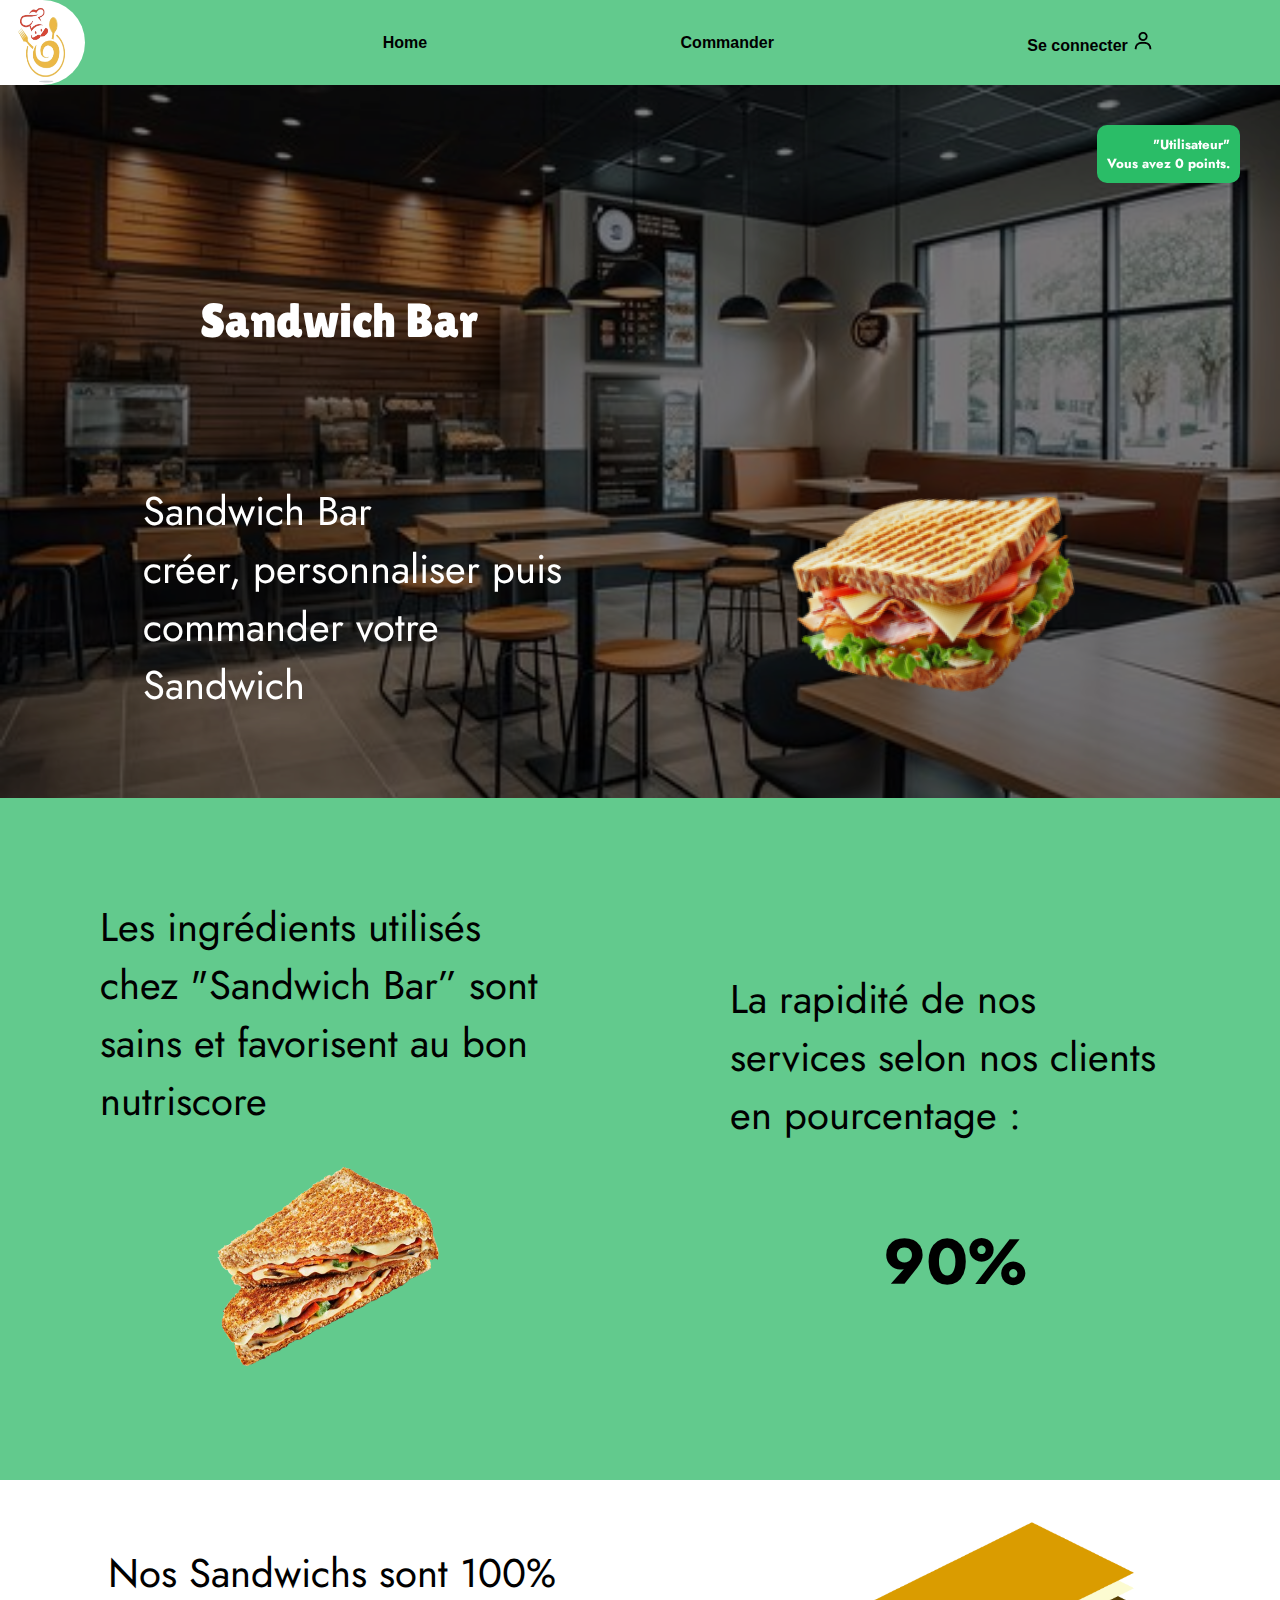
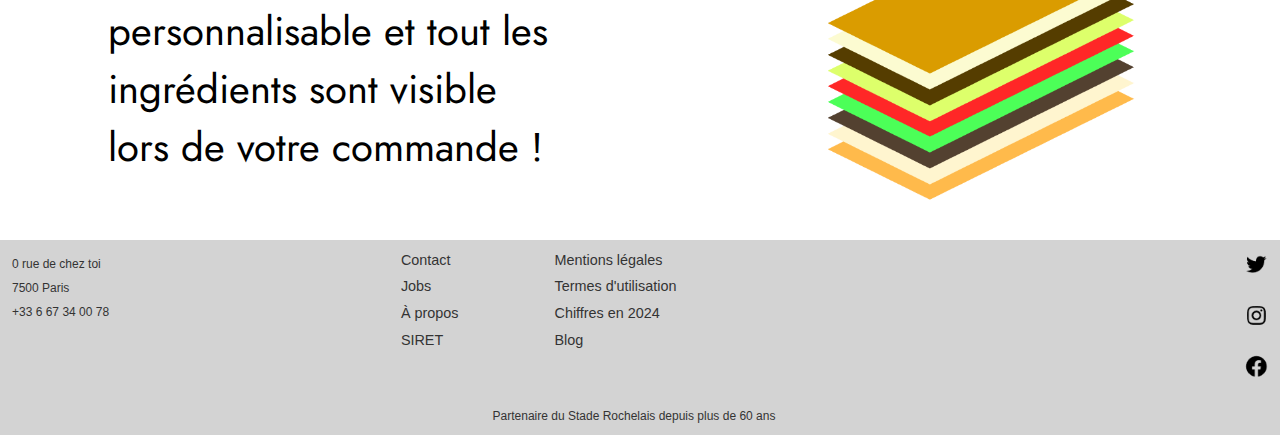
<file: Projet Web/html/index.html>
<!DOCTYPE html>
<html lang="fr">
<head>
    <meta charset="UTF-8">
    <meta name="viewport" content="width=device-width, initial-scale=1.0">
    <link rel="stylesheet" href="../css/home.css">
    <link rel="stylesheet" href="../css/homemedia.css">
    <link rel="stylesheet" href="../css/nav.css">
    <script src="../js/script.js"></script>
    <link rel="preconnect" href="https://fonts.googleapis.com">
    <link rel="preconnect" href="https://fonts.gstatic.com" crossorigin>
    <link href="https://fonts.googleapis.com/css2?family=Jost:ital,wght@0,100..900;1,100..900&family=Lilita+One&family=Satisfy&display=swap" rel="stylesheet">
    <link href="https://fonts.googleapis.com/css2?family=Lilita+One&family=Satisfy&display=swap" rel="stylesheet">
    <title> Compose ton Sandwich</title>
</head>
<body>
    <header>
        <div class="blanc"></div>
        <nav class="navbar">
          <img src="../images/logo.png" class="logo" alt="logo"/>
          <ul>
            <li><a href="#Home">Home</a></li>
            <li><a href="assembler.html">Commander</a></li>
            <li>
              <a href="login.html">Se connecter</a>
              <img src="../images/user.png" alt="users"/>
            </li>
          </ul>
        </nav>
      </header>
    <main>
        <section class="background">
            <div class="utilisateur-parent">
                <div class="utilisateur">
                    <h5>"Utilisateur"</h5>
                    <h5>Vous avez 0 points.</h5>
                </div>
            </div>
            <h1>Sandwich Bar</h1>
            <section class="presentation">
                <p>Sandwich Bar 
                    <br>créer, personnaliser puis commander votre Sandwich</p>
                <img src="../images/sdwch1.png" alt="sdwch 1" class="sdwch1">
            </section>
        </section>
        <section class="caracteristique">
            <div class="nutriscore"> 
                <p>Les ingrédients utilisés chez "Sandwich Bar” sont sains et favorisent au bon nutriscore</p>
                <img src="../images/sdwch2.png" alt="sdwch 2" class="sdwch2">
            </div>
            <div class="services">
                <p>La rapidité de nos services selon nos clients en pourcentage :</p>
                <h3>90%</h3>
            </div>
        </section>
        <section class="personnalisable">
            <p>Nos Sandwichs sont 100% personnalisable et tout les ingrédients sont visible lors de votre commande !</p>
            <img src="../images/Capture_decran_2024-10-29_114622.png" alt="sdwchpreview" class="sdwchpreview">
        </section>
    </main>
    <footer class="footer">
        <div class="footer-section address">
            <p>0 rue de chez toi<br>7500 Paris<br>+33 6 67 34 00 78</p>
        </div>
        
        <div class="footer-section links">
            <ul>
                <li><a href="#">Contact</a></li>
                <li><a href="#">Jobs</a></li>
                <li><a href="#">À propos</a></li>
                <li><a href="#">SIRET</a></li>
            </ul>
            <ul>
                <li><a href="#">Mentions légales</a></li>
                <li><a href="#">Termes d'utilisation</a></li>
                <li><a href="#">Chiffres en 2024</a></li>
                <li><a href="#">Blog</a></li>
            </ul>
        </div>
        
        <div class="footer-section social-media">
            <a href="#"><img src="../images/twitter-logo-24.png" alt="Twitter"></a>
            <a href="#"><img src="../images/instagram-logo-24.png" alt="Instagram"></a>
            <a href="#"><img src="../images/facebook-circle-logo-24.png" alt="Facebook"></a>
        </div>
        <div class="footer-bottom">
            <p>Partenaire du Stade Rochelais depuis plus de 60 ans</p>
        </div>
    </footer>
</body>
</html>
</file>
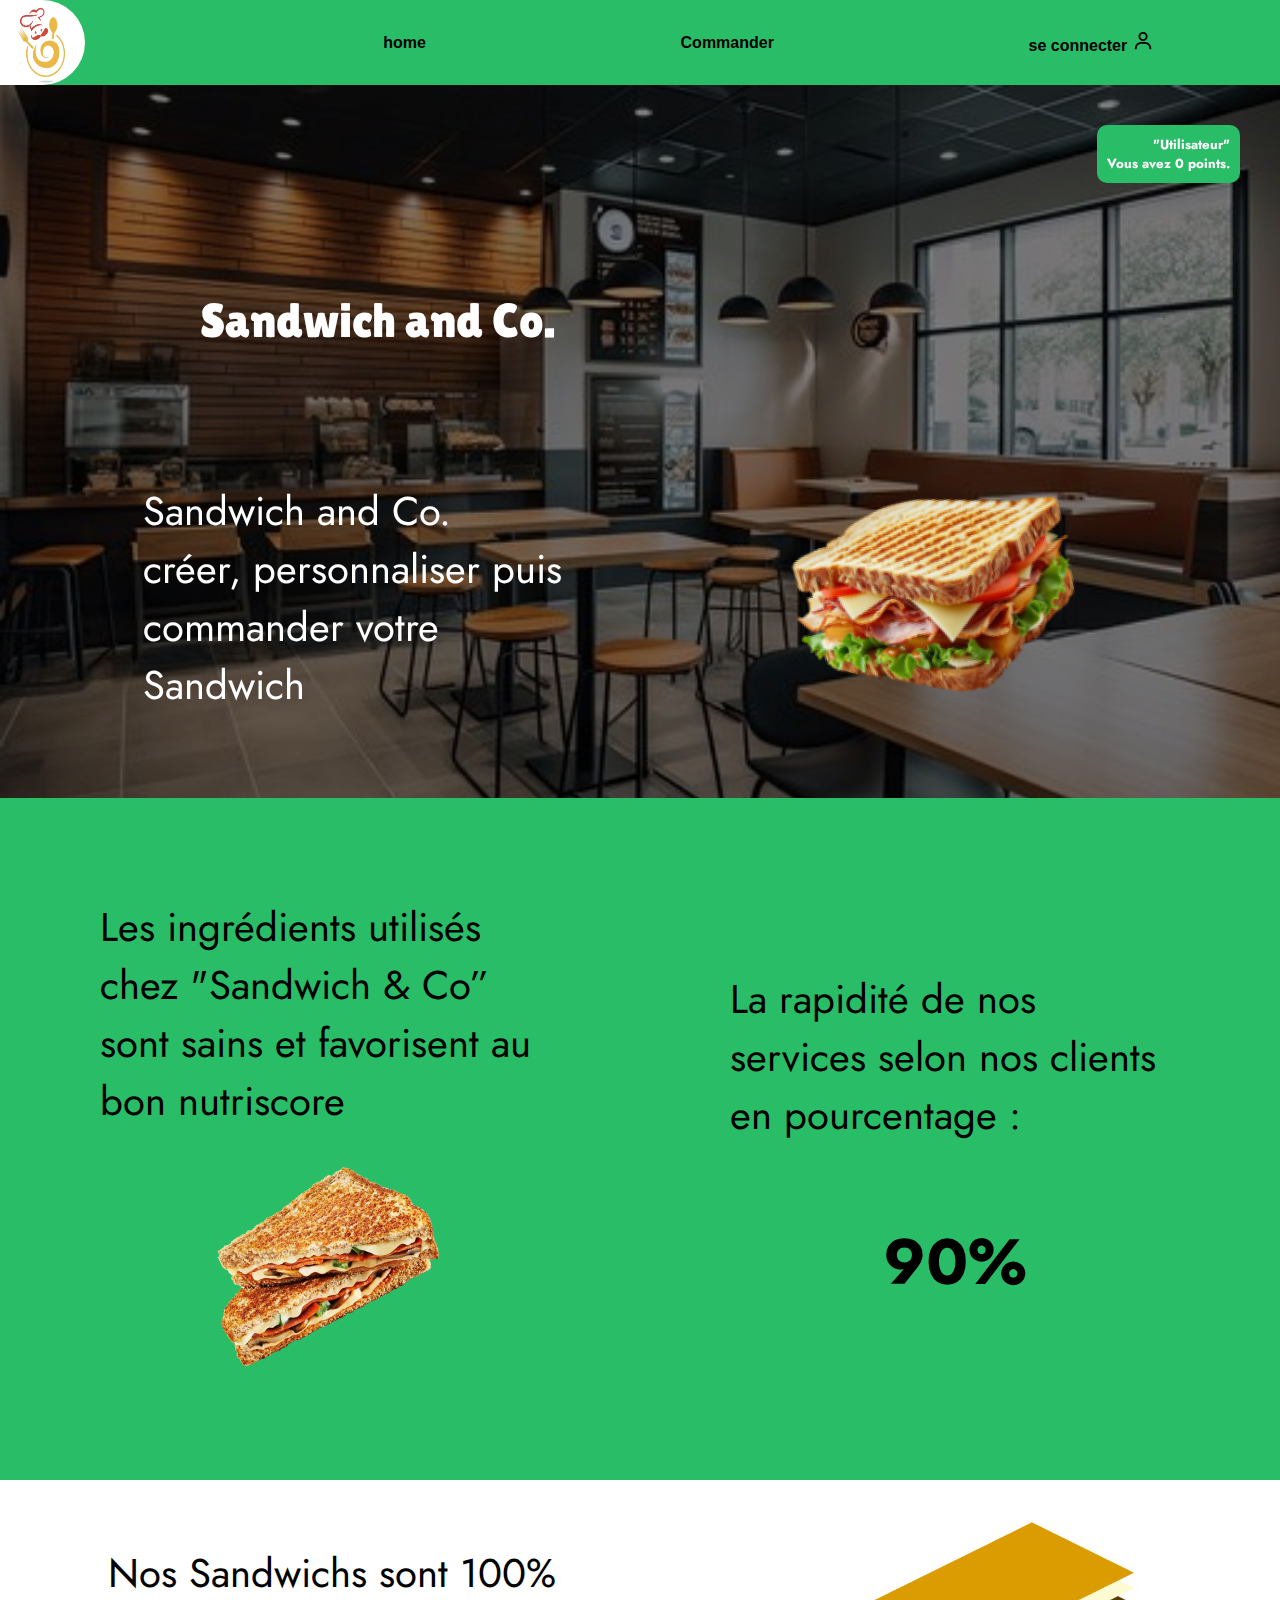
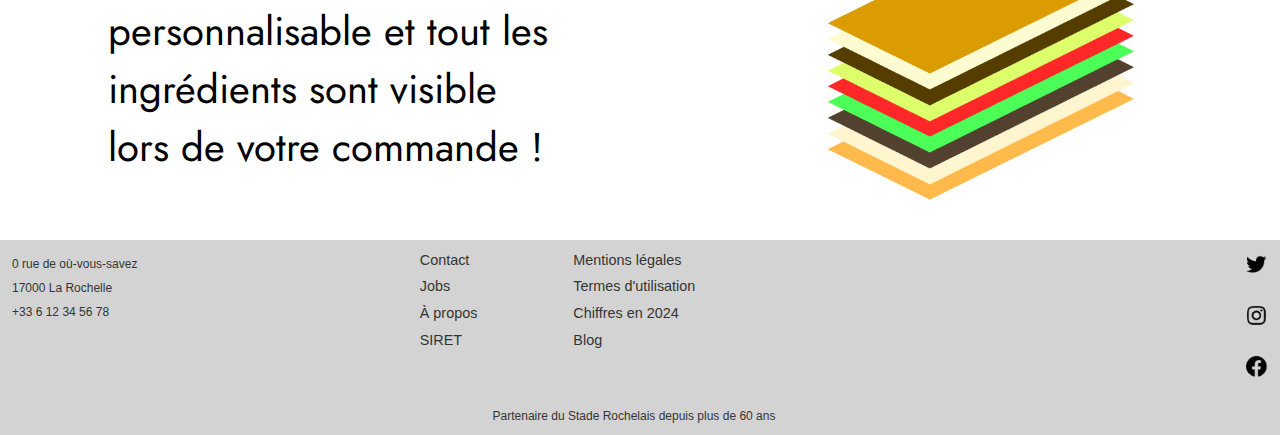
<file: sandwichhh-main/html/index.html>
<!DOCTYPE html>
<html lang="fr">
<head>
    <meta charset="UTF-8">
    <meta name="viewport" content="width=device-width, initial-scale=1.0">
    <link rel="stylesheet" href="../css/home.css">
    <link rel="stylesheet" href="../css/homemedia.css">
    <link rel="stylesheet" href="../css/nav.css">
    <link rel="preconnect" href="https://fonts.googleapis.com">
    <link rel="preconnect" href="https://fonts.gstatic.com" crossorigin>
    <link href="https://fonts.googleapis.com/css2?family=Jost:ital,wght@0,100..900;1,100..900&family=Lilita+One&family=Satisfy&display=swap" rel="stylesheet">
    <link href="https://fonts.googleapis.com/css2?family=Lilita+One&family=Satisfy&display=swap" rel="stylesheet">
    <title>Sandwich and Co.</title>
</head>
<body>
    <header>
        <div class="blanc"></div>
        <nav class="navbar">
          <img src="../images/logo.png" class="logo" alt="logo"/>
          <ul>
            <li><a href="#home">home</a></li>
            <li><a href="assembler.html">Commander</a></li>
            <li>
              <a href="login.html">se connecter</a>
              <img src="../images/user.png" alt="users"/>
            </li>
          </ul>
        </nav>
      </header>
    <main>
        <section class="background">
            <div class="utilisateur-parent">
                <div class="utilisateur">
                    <h5>"Utilisateur"</h5>
                    <h5>Vous avez 0 points.</h5>
                </div>
            </div>
            <h1>Sandwich and Co.</h1>
            <section class="presentation">
                <p>Sandwich and Co. 
                    <br>créer, personnaliser puis commander votre Sandwich</p>
                <img src="../images/sdwch1.png" alt="sdwch 1" class="sdwch1">
            </section>
        </section>
        <section class="caracteristique">
            <div class="nutriscore"> 
                <p>Les ingrédients utilisés chez "Sandwich & Co” sont sains et favorisent au bon nutriscore</p>
                <img src="../images/sdwch2.png" alt="sdwch 2" class="sdwch2">
            </div>
            <div class="services">
                <p>La rapidité de nos services selon nos clients en pourcentage :</p>
                <h3>90%</h3>
            </div>
        </section>
        <section class="personnalisable">
            <p>Nos Sandwichs sont 100% personnalisable et tout les ingrédients sont visible lors de votre commande !</p>
            <img src="../images/Capture_decran_2024-10-29_114622.png" alt="sdwchpreview" class="sdwchpreview">
        </section>
    </main>
    <footer class="footer">
        <div class="footer-section address">
            <p>0 rue de où-vous-savez<br>17000 La Rochelle<br>+33 6 12 34 56 78</p>
        </div>
        
        <div class="footer-section links">
            <ul>
                <li><a href="#">Contact</a></li>
                <li><a href="#">Jobs</a></li>
                <li><a href="#">À propos</a></li>
                <li><a href="#">SIRET</a></li>
            </ul>
            <ul>
                <li><a href="#">Mentions légales</a></li>
                <li><a href="#">Termes d'utilisation</a></li>
                <li><a href="#">Chiffres en 2024</a></li>
                <li><a href="#">Blog</a></li>
            </ul>
        </div>
        
        <div class="footer-section social-media">
            <a href="#"><img src="../images/twitter-logo-24.png" alt="Twitter"></a>
            <a href="#"><img src="../images/instagram-logo-24.png" alt="Instagram"></a>
            <a href="#"><img src="../images/facebook-circle-logo-24.png" alt="Facebook"></a>
        </div>
    
        <div class="footer-bottom">
            <p>Partenaire du Stade Rochelais depuis plus de 60 ans</p>
        </div>
    
</body>
</html>
</file>
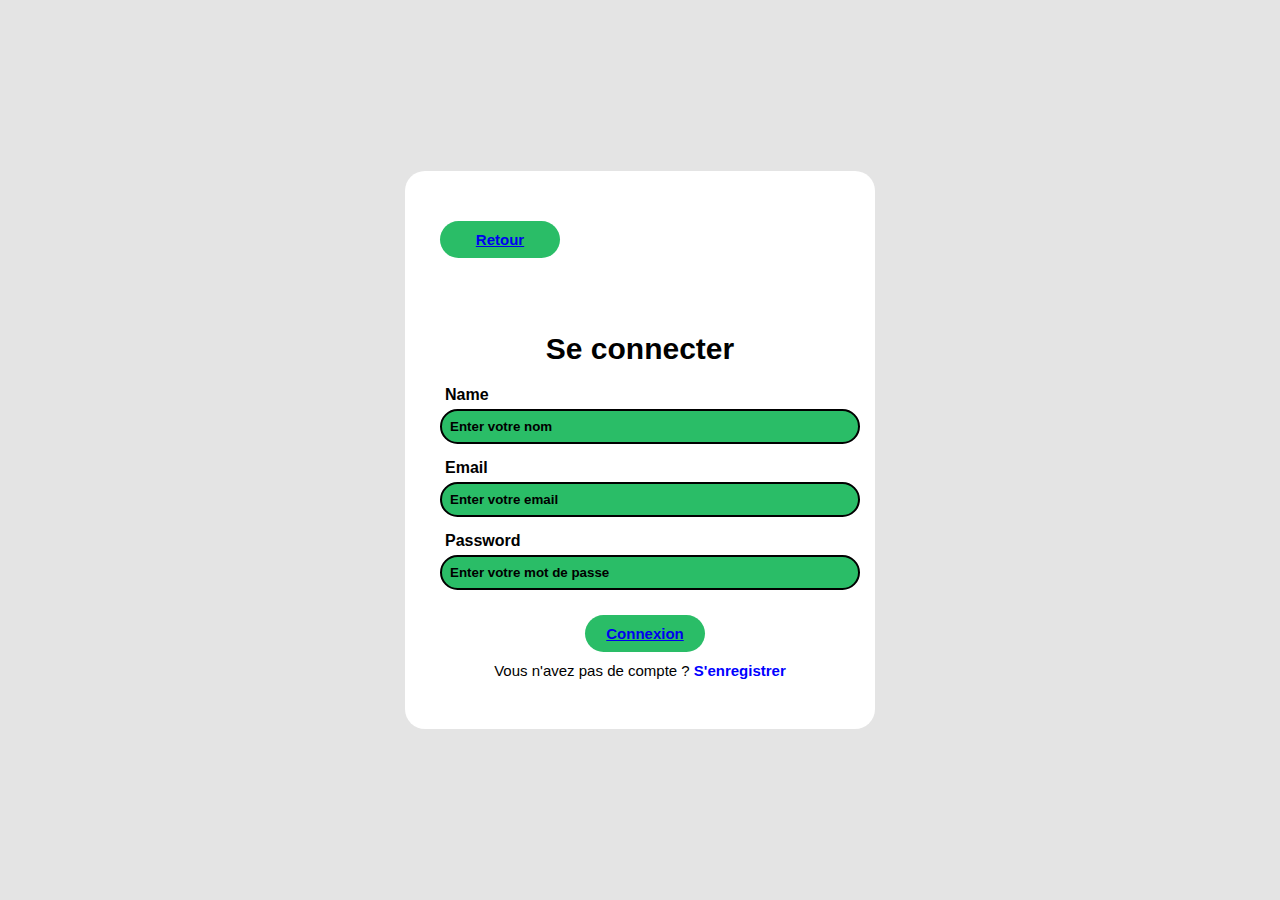
<file: Projet Web/html/login.html>
<!DOCTYPE html>
<html lang="fr">
  <head>
    <meta charset="UTF-8" />
    <meta name="viewport" content="width=device-width, initial-scale=1.0" />
    <title>Page de connexion</title>
    <link rel="stylesheet" href="../css/style21.css" />
  </head>
  <body>
    <div id="login-popup" class="popup">
      <div class="popup-content">
        <button class="but-retour"><a href="index.html">Retour</a></button>

        <h2>Se connecter</h2>
        <label for="username">Name</label>
        <input type="text" id="username" placeholder="Enter votre nom" />

        <label for="email">Email</label>
        <input type="text" id="email" placeholder="Enter votre email" />

        <label for="password">Password</label>
        <input
          type="password"
          id="password"
          placeholder="Enter votre mot de passe"
        />

        <button id="login-button"><a href="index.html">Connexion</a></button>

        <p>
          Vous n'avez pas de compte ? <a href="register.html">S'enregistrer</a>
        </p>
        <p id="error-message" class="error-message"></p>
      </div>
    </div>
  </body>
</html>
</file>
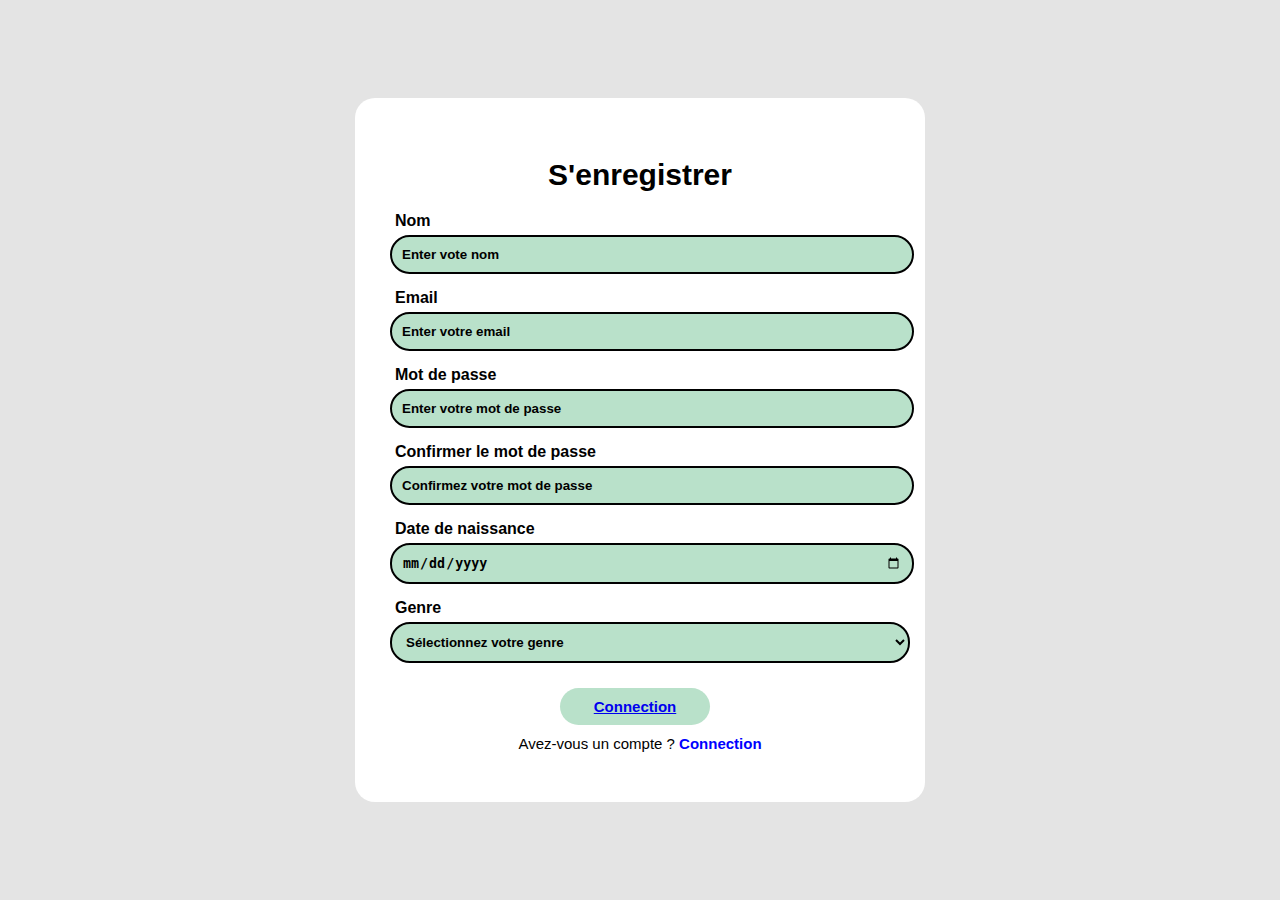
<file: Projet Web/html/register.html>
<!DOCTYPE html>
<html lang="fr">
  <head>
    <meta charset="UTF-8" />
    <meta name="viewport" content="width=device-width, initial-scale=1.0" />
    <title>Page de connexion</title>
    <link rel="stylesheet" href="../css/style22.css" />
  </head>
  <body>
    <div id="login-popup" class="popup">
      <div class="popup-content">
        <h2>S'enregistrer</h2>
        <label for="username">Nom</label>
        <input
          type="text"
          id="username"
          placeholder="Enter vote nom"
          required
        />

        <label for="email">Email</label>
        <input
          type="text"
          id="email"
          placeholder="Enter votre email"
          required
        />

        <label for="password">Mot de passe</label>
        <input
          type="password"
          id="password"
          placeholder="Enter votre mot de passe"
          required
        />

        <label for="confirm-password">Confirmer le mot de passe</label>
        <input
          type="password"
          id="confirm-password"
          placeholder="Confirmez votre mot de passe"
          required
        />

        <label for="dob">Date de naissance</label>
        <input id="date" type="date" required />

        <label for="gender">Genre</label>
        <select id="gender">
          <option value="">Sélectionnez votre genre</option>
          <option value="male">Homme</option>
          <option value="female">Femme</option>
          <option value="other">Autre</option>
        </select>
        <button id="login-button"><a href="login.html">Connection</a></button>
        <p>Avez-vous un compte ? <a href="login.html">Connection</a></p>
        <p id="error-message" class="error-message"></p>
      </div>
    </div>
  </body>
</html>
</file>
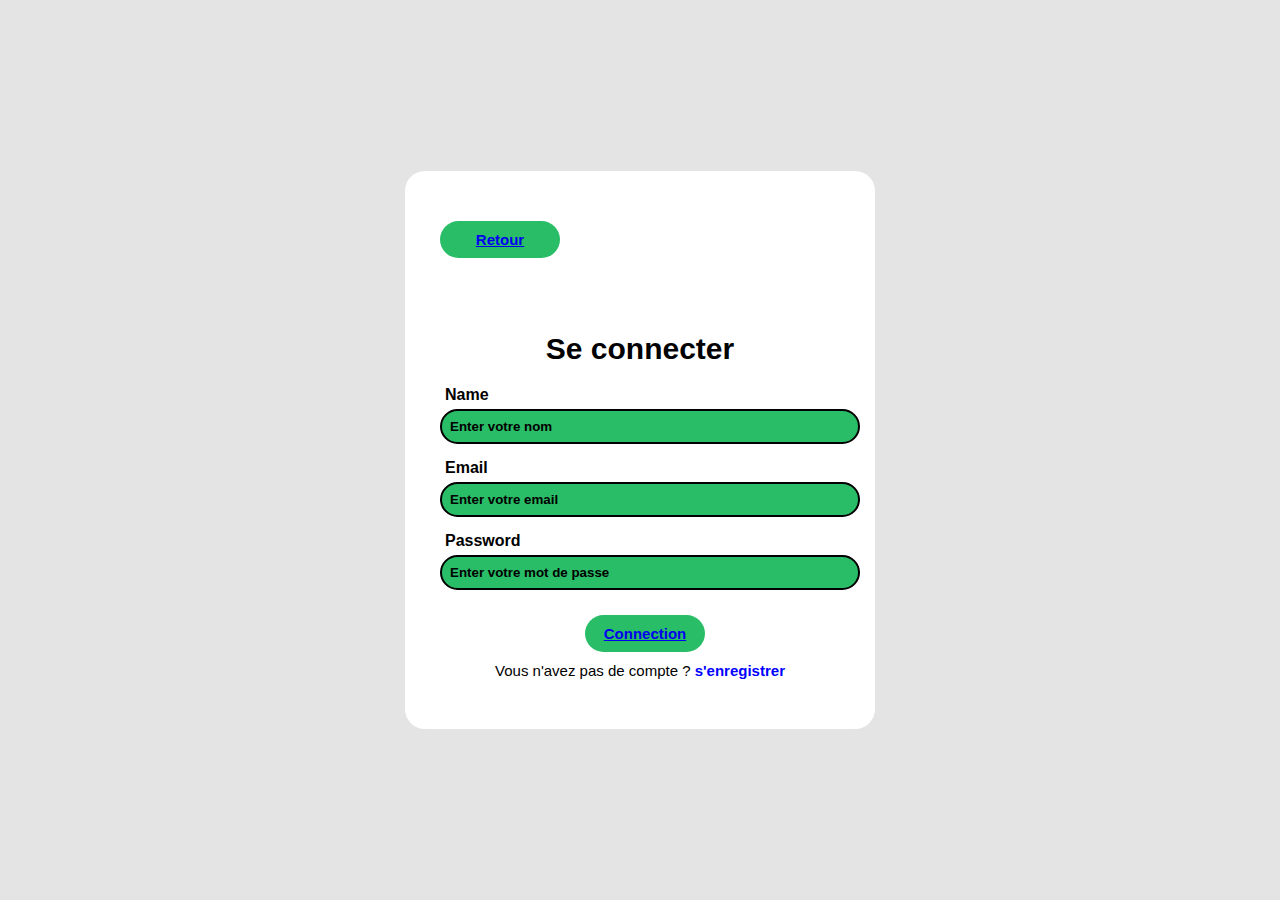
<file: sandwichhh-main/html/login.html>
<!DOCTYPE html>
<html lang="fr">
  <head>
    <meta charset="UTF-8" />
    <meta name="viewport" content="width=device-width, initial-scale=1.0" />
    <title>Page de connexion</title>
    <link rel="stylesheet" href="../css/style21.css" />
  </head>
  <body>
    <div id="login-popup" class="popup">
      <div class="popup-content">
        <button class="but-retour"><a href="index.html">Retour</a></button>

        <h2>Se connecter</h2>
        <label for="username">Name</label>
        <input type="text" id="username" placeholder="Enter votre nom" />

        <label for="email">Email</label>
        <input type="text" id="email" placeholder="Enter votre email" />

        <label for="password">Password</label>
        <input
          type="password"
          id="password"
          placeholder="Enter votre mot de passe"
        />

        <button id="login-button"><a href="index.html">Connection</a></button>

        <p>
          Vous n'avez pas de compte ? <a href="register.html">s'enregistrer</a>
        </p>
        <p id="error-message" class="error-message"></p>
      </div>
    </div>
  </body>
</html>
</file>
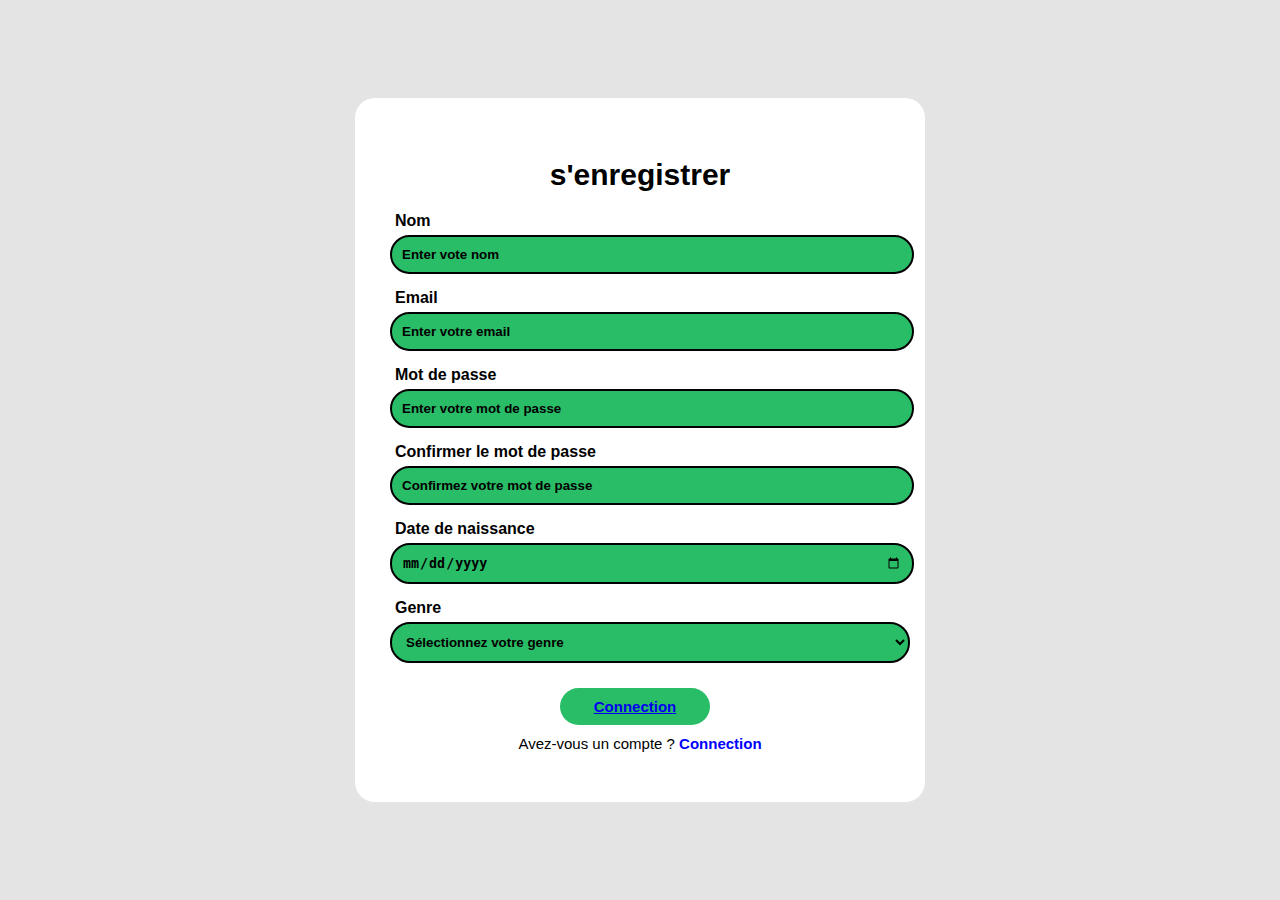
<file: sandwichhh-main/html/register.html>
<!DOCTYPE html>
<html lang="fr">
  <head>
    <meta charset="UTF-8" />
    <meta name="viewport" content="width=device-width, initial-scale=1.0" />
    <title>Page de connexion</title>
    <link rel="stylesheet" href="../css/style22.css" />
  </head>
  <body>
    <div id="login-popup" class="popup">
      <div class="popup-content">
        <h2>s'enregistrer</h2>
        <label for="username">Nom</label>
        <input
          type="text"
          id="username"
          placeholder="Enter vote nom"
          required
        />

        <label for="email">Email</label>
        <input
          type="text"
          id="email"
          placeholder="Enter votre email"
          required
        />

        <label for="password">Mot de passe</label>
        <input
          type="password"
          id="password"
          placeholder="Enter votre mot de passe"
          required
        />

        <label for="confirm-password">Confirmer le mot de passe</label>
        <input
          type="password"
          id="confirm-password"
          placeholder="Confirmez votre mot de passe"
          required
        />

        <label for="dob">Date de naissance</label>
        <input id="date" type="date" required />

        <label for="gender">Genre</label>
        <select id="gender">
          <option value="">Sélectionnez votre genre</option>
          <option value="male">Homme</option>
          <option value="female">Femme</option>
          <option value="other">Alien</option>
          <option value="other">Autre</option>
        </select>
        <button id="login-button"><a href="login.html">Connection</a></button>
        <p>Avez-vous un compte ? <a href="login.html">Connection</a></p>
        <p id="error-message" class="error-message"></p>
      </div>
    </div>
  </body>
</html>
</file>
<file: Projet Web/css/home.css>
*{
    margin: 0;
    padding: 0;
    box-sizing: border-box;
}

.background::before {
    content: '';
    position: absolute;
    top: 0;
    left: 0;
    width: 100%;
    height: 100%;
    backdrop-filter: brightness(0.5);
    z-index: -1;
}


.background {
    background-image: url(../images/resto.jpg);
    background-repeat: no-repeat;
    background-size: cover;
    background-attachment: fixed;
    backdrop-filter: brightness(0.5);
}

.background h1, .background p {
    color: white;
}

/* main */
.sdwch1 {
    height: auto;
    width: 400px;
}

.sdwch2 {
    height: auto;
    width: 300px;
}

.sdwchpreview {
    height: auto;
    width: 400px;
}

.caracteristique {
    background-color: #62ca8d;
    padding: 100px;
    text-align: left;
    display: flex;
    justify-content: space-between;
}

.utilisateur {
    margin: 40px;
    padding: 10px;
    color: white;
    background-color: #2ABD67;
    border-radius: 10px;
    background-size: contain;
    display: inline-block;
}

.utilisateur-parent {
    text-align: right;
}

h1 {
    text-align: left;
    margin-left: 200px;
    margin-bottom: 50px;
    font-size: 3em;
    text-align: left;
    font-family: "Lilita One", sans-serif;
    font-weight: 500;
    font-style: normal;
}

main p {
    font-size: 2.5em;
    width: 450px;
    font-family: "Jost", sans-serif;
}

.presentation {
    display: flex;
    align-items: center;
    justify-content: space-evenly;
}

.nutriscore {
    display: flex;
    flex-direction: column;
    align-items: center;
    justify-content: space-evenly;
}

.services {
    display: flex;
    flex-direction: column;
    align-items: center;
    justify-content: space-evenly;
}

h3 {
    font-size: 4em;
    font-family: "Jost", sans-serif;
}

h5 {
  font-family: "Jost", sans-serif;
}

.personnalisable {
    display: flex;
    align-items: center;
    justify-content: space-around;
}
</file>
<file: Projet Web/css/homemedia.css>
@media screen and (max-width: 960px) {
    h1 {
        font-size: 2.5em;
        text-align: center;
        margin-left: auto;
    }

    .utilisateur {
        padding: 25px;
        margin-bottom: 150px;
    }

    main p {
        font-size: 1.5em;
        width: 400px;
    }

    .sdwch1 {
        height: auto;
        width: 200px;
    }

    .presentation {
        display: flex;
        flex-direction: row;
        align-items: flex-start;
        justify-content: space-between;
        margin-top: 100px;
    }

    .presentation p {
        margin-left: 50px;
    }

    .caracteristique {
        background-color: #2ABD67;
        padding: 100px;
        text-align: left;
        display: flex;
        flex-direction: column;
        justify-content: space-between;
        gap: 50px;
    }

    .sdwch2 {
        height: auto;
        width: 200px;
    }

    .personnalisable {
        display: flex;
        flex-direction: column;
        padding: 50px;
    }

    .utilisateur {
        margin: 20px;
        margin-bottom: 75px;
        padding: 5px;
        color: white;
        background-color: #2ABD67;
        border-radius: 10px;
        background-size: contain;
        display: inline-block;
    }
}

@media screen and (min-width: 700px) {
    h1 {
        font-size: 3em;
        margin-top: 10px;
    }

    .utilisateur {
        margin-bottom: 100px;
    }
}
</file>
<file: Projet Web/css/nav.css>
.navbar {
  font-family: "Arial";
  display: flex;
  justify-content: space-between;
  background-color: #62ca8d;
  max-width: 100%;
}

.navbar ul {
  width: 80%;
  display: flex;
  justify-content: space-around;
  align-items: center;
  list-style: none;
}

.navbar a {
  color: #000000;
  text-decoration: none;
  font-weight: bold;
}

.navbar a:hover {
  color: #00ff6e74;
}

.logo {
  width: 85px;
  height: 85px;
  background-color: white;
  border-radius: 0% 60% 60% 0%;
  padding: 0 16px;
}

.footer {
  background-color: #d3d3d3;
  padding: 2rem;
  font-family: "Arial", sans-serif;
  color: #333;
  display: grid;
  gap: 1rem;
}

.address p {
  line-height: 2;
}

.links {
  display: flex;
  gap: 8em;
}

.links ul {
  list-style: none;
}

.links ul li {
  margin-bottom: 0.9em;
}

.links a {
  color: #333;
  text-decoration: none;
  font-size: 0.9rem;
}

.links a:hover {
  text-decoration: underline;
}

.social-media {
  display: flex;
  flex-direction: column;
  align-items: end;
  gap: 2em;
}

.social-media img {
  width: 24px;
  height: 24px;
}

.footer-bottom {
  grid-column: span 3;
  text-align: center;
  font-size: 1em;
  margin-top: 1em;
}

.footer-bottom p {
  margin-right: 68em;
}

@media screen and (max-width: 768px) {
  .footer {
    background-color: #d3d3d3;
    padding: 2rem;
    font-family: Arial, Helvetica, sans-serif;
    color: #333;
  }

  .footer-bottom p {
    margin-right: 1em;
  }
}

@media screen and (max-width: 500px) {
  .footer {
    background-color: #d3d3d3;
    padding: 1em;
    font-family: Arial, Helvetica, sans-serif;
    color: #333;
    font-size: 12px;
  }

  .footer-bottom p {
    margin-right: 1em;
  }
}

@media screen and (min-width: 768px) {
  .footer {
    background-color: #d3d3d3;
    padding: 1em;
    font-family: Arial, Helvetica, sans-serif;
    color: #333;
    font-size: 12px;
  }

  .footer-bottom p {
    margin-right: 1em;
  }

  .footer-section {
    font-size: 12px;
  }
}
</file>
<file: sandwichhh-main/css/home.css>
*{
    margin: 0;
    padding: 0;
    box-sizing: border-box;
}

.background::before {
    content: '';
    position: absolute;
    top: 0;
    left: 0;
    width: 100%;
    height: 100%;
    backdrop-filter: brightness(0.5);
    z-index: -1;
}


.background {
    background-image: url(../images/resto.jpg);
    background-repeat: no-repeat;
    background-size: cover;
    background-attachment: fixed;
    backdrop-filter: brightness(0.5);
}

.background h1, .background p {
    color: white;
}

/* main */
.sdwch1 {
    height: auto;
    width: 400px;
}

.sdwch2 {
    height: auto;
    width: 300px;
}

.sdwchpreview {
    height: auto;
    width: 400px;
}

.caracteristique {
    background-color: #2ABD67;
    padding: 100px;
    text-align: left;
    display: flex;
    justify-content: space-between;
}

.utilisateur {
    margin: 40px;
    padding: 10px;
    color: white;
    background-color: #2ABD67;
    border-radius: 10px;
    background-size: contain;
    display: inline-block;
}

.utilisateur-parent {
    text-align: right;
}

h1 {
    text-align: left;
    margin-left: 200px;
    margin-bottom: 50px;
    font-size: 3em;
    text-align: left;
    font-family: "Lilita One", sans-serif;
    font-weight: 500;
    font-style: normal;
}

main p {
    font-size: 2.5em;
    width: 450px;
    font-family: "Jost", sans-serif;
}

.presentation {
    display: flex;
    align-items: center;
    justify-content: space-evenly;
}

.nutriscore {
    display: flex;
    flex-direction: column;
    align-items: center;
    justify-content: space-evenly;
}

.services {
    display: flex;
    flex-direction: column;
    align-items: center;
    justify-content: space-evenly;
}

h3 {
    font-size: 4em;
    font-family: "Jost", sans-serif;
}

h5 {
  font-family: "Jost", sans-serif;
}

.personnalisable {
    display: flex;
    align-items: center;
    justify-content: space-around;
}
</file>
<file: sandwichhh-main/css/homemedia.css>
@media screen and (max-width: 960px) {
    h1 {
        font-size: 2.5em;
        text-align: center;
        margin-left: auto;
    }

    .utilisateur {
        padding: 25px;
        margin-bottom: 150px;
    }

    main p {
        font-size: 1.5em;
        width: 400px;
    }

    .sdwch1 {
        height: auto;
        width: 200px;
    }

    .presentation {
        display: flex;
        flex-direction: row;
        align-items: flex-start;
        justify-content: space-between;
        margin-top: 100px;
    }

    .presentation p {
        margin-left: 50px;
    }

    .caracteristique {
        background-color: #2ABD67;
        padding: 100px;
        text-align: left;
        display: flex;
        flex-direction: column;
        justify-content: space-between;
        gap: 50px;
    }

    .sdwch2 {
        height: auto;
        width: 200px;
    }

    .personnalisable {
        display: flex;
        flex-direction: column;
        padding: 50px;
    }

    .utilisateur {
        margin: 20px;
        margin-bottom: 75px;
        padding: 5px;
        color: white;
        background-color: #2ABD67;
        border-radius: 10px;
        background-size: contain;
        display: inline-block;
    }
}

@media screen and (min-width: 700px) {
    h1 {
        font-size: 3em;
        margin-top: 10px;
    }

    .utilisateur {
        margin-bottom: 100px;
    }
}
</file>
<file: sandwichhh-main/css/nav.css>
.navbar {
  font-family: "Arial";
  display: flex;
  justify-content: space-between;
  background-color: #2abd67;
  max-width: 100%;
}

.navbar ul {
  width: 80%;
  display: flex;
  justify-content: space-around;
  align-items: center;
  list-style: none;
}

.navbar a {
  color: #000000;
  text-decoration: none;
  font-weight: bold;
}

.navbar a:hover {
  color: #00ff6e74;
}

.logo {
  width: 85px;
  height: 85px;
  background-color: white;
  border-radius: 0% 60% 60% 0%;
  padding: 0 16px;
}

.footer {
  background-color: #d3d3d3;
  padding: 2rem;
  font-family: "Arial", sans-serif;
  color: #333;
  display: grid;
  gap: 1rem;
}

.address p {
  line-height: 2;
}

.links {
  display: flex;
  gap: 8em;
}

.links ul {
  list-style: none;
}

.links ul li {
  margin-bottom: 0.9em;
}

.links a {
  color: #333;
  text-decoration: none;
  font-size: 0.9rem;
}

.links a:hover {
  text-decoration: underline;
}

.social-media {
  display: flex;
  flex-direction: column;
  align-items: end;
  gap: 2em;
}

.social-media img {
  width: 24px;
  height: 24px;
}

.footer-bottom {
  grid-column: span 3;
  text-align: center;
  font-size: 1em;
  margin-top: 1em;
}

.footer-bottom p {
  margin-right: 68em;
}

@media screen and (max-width: 768px) {
  .footer {
    background-color: #d3d3d3;
    padding: 2rem;
    font-family: Arial, Helvetica, sans-serif;
    color: #333;
  }

  .footer-bottom p {
    margin-right: 1em;
  }
}

@media screen and (max-width: 500px) {
  .footer {
    background-color: #d3d3d3;
    padding: 1em;
    font-family: Arial, Helvetica, sans-serif;
    color: #333;
    font-size: 12px;
  }

  .footer-bottom p {
    margin-right: 1em;
  }
}

@media screen and (min-width: 768px) {
  .footer {
    background-color: #d3d3d3;
    padding: 1em;
    font-family: Arial, Helvetica, sans-serif;
    color: #333;
    font-size: 12px;
  }

  .footer-bottom p {
    margin-right: 1em;
  }

  .footer-section {
    font-size: 12px;
  }
}
</file>
<file: Projet Web/css/style21.css>
/* Style de base pour le body */
body {
    font-family: Arial, sans-serif; /* Police de caractères du texte */
    margin: 0; /* Supprime la marge par défaut autour du body */
    padding: 0; /* Supprime le padding par défaut autour du body */
}

/* Style du popup */
.popup {
    position: fixed; /* Position fixe pour centrer le popup et le maintenir en place lors du défilement */
    width: 100%; /* Occupe toute la largeur de la page */
    height: 100%; /* Occupe toute la hauteur de la page */
    background-color: rgba(111, 111, 111, 0.183); /* Couleur de fond semi-transparente pour l'effet d'ombrage */
    display: flex; /* Utilise Flexbox pour centrer le contenu */
    align-items: center; /* Centre verticalement le contenu du popup */
    justify-content: center; /* Centre horizontalement le contenu du popup */
    z-index: 10; /* Assure que le popup reste au-dessus des autres éléments */
}

.popup-content {
    background: white; /* Fond blanc pour le container de connexion */
    padding: 35px; /* Espace interne autour du contenu */
    border-radius: 20px; /* Arrondit les angles du container */
    width: 400px; /* Largeur du container du formulaire */
}

/* Styles pour les champs de saisie et le bouton */
h2 {
    font-size: 30px; /* Taille de la police pour le titre */
    font-weight: bold; /* Texte en gras pour le titre */
    margin-bottom: 20px; /* Espace sous le titre */
    text-align: center; /* centre le text */
}

label {
    display: block; /* Affiche chaque label sur une nouvelle ligne */
    margin: 5px 5px; /* Espace autour du label */
    font-weight: bold; /* Texte en gras pour le bouton */
}


input[type="text"],
input[type="password"] {
    width: 100%; /* Champs de saisie prennent toute la largeur du container */
    padding: 8px; /* Espace interne pour le champ de texte */
    border: 2px solid #000000; /* Bordure grise légère */
    border-radius: 20px; /* Arrondit les bords du champ */
    margin-bottom: 10px; /* Espace sous chaque champ */
    background-color: #2abd67; /* Couleur de fond */
    color: #000000; /* Couleur du texte qui seras entrer dans le champ */
}

input::placeholder {
    color: #000000; /* Couleur du texte d'indication dans les champs */
    text-align: left; /* aligne le text a gauche */
    font-weight: bold; /* Texte en gras pour le bouton */
}

#login-button{
    margin-left: 145px; /* pour centrer le bouton */
}

.but-retour{
    margin-bottom: 50px;
    
}

button { /* moddif du bouton Sign Up */
    min-width: 30%; /* Le bouton prend 30% la largeur du container */
    padding: 10px; /* Espace interne du bouton */
    border: none; /* Supprime la bordure du bouton */
    border-radius: 20px; /* Arrondit les bords du bouton */
    background-color: #2abd67; /* Couleur de fond jaune pâle */
    color: black; /* Couleur du texte du bouton */
    font-size: 15px; /* Taille de la police du bouton */
    font-weight: bold; /* Texte en gras pour le bouton */
    margin-top: 15px; /* Espace au-dessus du bouton */

    
}

button:hover {
    background-color: #d5b629; /* Change la couleur de fond au survol de sign Up*/
}

p {
    font-size: 15px; /* Taille de la police pour le texte sous le formulaire */
    margin-top: 10px; /* Espace au-dessus du texte */
    text-align: center; /* align le text au centre */
}

p a {
    color: blue; /* Couleur du lien */
    text-decoration: none; /* Supprime le soulignement du lien */
    font-weight: bold; /* pour rendre le text gras */
    font-size: 15px; /* taille du text */ 
}

p a:hover {
    text-decoration: underline; /* Souligne le lien au survol */
}

/* hover est un pseudo-élément CSS qui permet de changer 
le style d'un élément lorsqu'on passe la souris dessus, 
créant ainsi un effet visuel interactif. */
</file>
<file: Projet Web/css/style22.css>
body {
  font-family: Arial, sans-serif;
  margin: 0;
  padding: 0;
}

.popup {
  position: fixed;
  width: 100%;
  height: 100%;
  background-color: rgba(111, 111, 111, 0.183);
  display: flex;
  align-items: center;
  justify-content: center;
  z-index: 10;
}

.popup-content {
  background: white;
  padding: 35px;
  border-radius: 20px;
  width: 500px;
}

h2 {
  font-size: 30px;
  font-weight: bold;
  margin-bottom: 20px;
  text-align: center;
}

label {
  display: block;
  margin: 5px 5px;
  font-weight: bold;
}
/* input[placeholder="Confirmez votre mot de passe"]{
  margin-top: 10px;
  color: #c7c3c3;
} */

input[type="date"],
input[type="text"],
input[type="password"] {
  width: 100%;
  padding: 10px;
  border: 2px solid #000000;
  border-radius: 20px;
  margin-bottom: 10px;
  background-color: #b9e1ca;
  color: #000000;
}

select {
  width: 104%;
  padding: 10px;
  border: 2px solid #000000;
  border-radius: 20px;
  margin-bottom: 10px;
  background-color: #b9e1ca;
  color: #000000;
}

#gender {
  color: #000000;
  font-weight: bold;
}

#date {
  color: #000000;
  font-weight: bold;
}

input::placeholder {
  color: #000000;
  text-align: left;
  font-weight: bold;
}

#login-button {
  margin-left: 170px;
}

button {
  min-width: 30%;
  padding: 10px;
  border: none;
  border-radius: 20px;
  background-color: #b9e1ca;
  color: black;
  font-size: 15px;
  font-weight: bold;
  margin-top: 15px;
}

button:hover {
  background-color: #d5b629;
}

p {
  font-size: 15px;
  margin-top: 10px;
  text-align: center;
}

p a {
  color: blue;
  text-decoration: none;
  font-weight: bold;
  font-size: 15px;
}

p a:hover {
  text-decoration: underline;
}
</file>
<file: sandwichhh-main/css/style21.css>
/* Style de base pour le body */
body {
    font-family: Arial, sans-serif; /* Police de caractères du texte */
    margin: 0; /* Supprime la marge par défaut autour du body */
    padding: 0; /* Supprime le padding par défaut autour du body */
}

/* Style du popup */
.popup {
    position: fixed; /* Position fixe pour centrer le popup et le maintenir en place lors du défilement */
    width: 100%; /* Occupe toute la largeur de la page */
    height: 100%; /* Occupe toute la hauteur de la page */
    background-color: rgba(111, 111, 111, 0.183); /* Couleur de fond semi-transparente pour l'effet d'ombrage */
    display: flex; /* Utilise Flexbox pour centrer le contenu */
    align-items: center; /* Centre verticalement le contenu du popup */
    justify-content: center; /* Centre horizontalement le contenu du popup */
    z-index: 10; /* Assure que le popup reste au-dessus des autres éléments */
}

.popup-content {
    background: white; /* Fond blanc pour le container de connexion */
    padding: 35px; /* Espace interne autour du contenu */
    border-radius: 20px; /* Arrondit les angles du container */
    width: 400px; /* Largeur du container du formulaire */
}

/* Styles pour les champs de saisie et le bouton */
h2 {
    font-size: 30px; /* Taille de la police pour le titre */
    font-weight: bold; /* Texte en gras pour le titre */
    margin-bottom: 20px; /* Espace sous le titre */
    text-align: center; /* centre le text */
}

label {
    display: block; /* Affiche chaque label sur une nouvelle ligne */
    margin: 5px 5px; /* Espace autour du label */
    font-weight: bold; /* Texte en gras pour le bouton */
}


input[type="text"],
input[type="password"] {
    width: 100%; /* Champs de saisie prennent toute la largeur du container */
    padding: 8px; /* Espace interne pour le champ de texte */
    border: 2px solid #000000; /* Bordure grise légère */
    border-radius: 20px; /* Arrondit les bords du champ */
    margin-bottom: 10px; /* Espace sous chaque champ */
    background-color: #2abd67; /* Couleur de fond */
    color: #000000; /* Couleur du texte qui seras entrer dans le champ */
}

input::placeholder {
    color: #000000; /* Couleur du texte d'indication dans les champs */
    text-align: left; /* aligne le text a gauche */
    font-weight: bold; /* Texte en gras pour le bouton */
}

#login-button{
    margin-left: 145px; /* pour centrer le bouton */
}

.but-retour{
    margin-bottom: 50px;
    
}

button { /* moddif du bouton Sign Up */
    min-width: 30%; /* Le bouton prend 30% la largeur du container */
    padding: 10px; /* Espace interne du bouton */
    border: none; /* Supprime la bordure du bouton */
    border-radius: 20px; /* Arrondit les bords du bouton */
    background-color: #2abd67; /* Couleur de fond jaune pâle */
    color: black; /* Couleur du texte du bouton */
    font-size: 15px; /* Taille de la police du bouton */
    font-weight: bold; /* Texte en gras pour le bouton */
    margin-top: 15px; /* Espace au-dessus du bouton */

    
}

button:hover {
    background-color: #d5b629; /* Change la couleur de fond au survol de sign Up*/
}

p {
    font-size: 15px; /* Taille de la police pour le texte sous le formulaire */
    margin-top: 10px; /* Espace au-dessus du texte */
    text-align: center; /* align le text au centre */
}

p a {
    color: blue; /* Couleur du lien */
    text-decoration: none; /* Supprime le soulignement du lien */
    font-weight: bold; /* pour rendre le text gras */
    font-size: 15px; /* taille du text */ 
}

p a:hover {
    text-decoration: underline; /* Souligne le lien au survol */
}

/* hover est un pseudo-élément CSS qui permet de changer 
le style d'un élément lorsqu'on passe la souris dessus, 
créant ainsi un effet visuel interactif. */
</file>
<file: sandwichhh-main/css/style22.css>
body {
  font-family: Arial, sans-serif;
  margin: 0;
  padding: 0;
}

.popup {
  position: fixed;
  width: 100%;
  height: 100%;
  background-color: rgba(111, 111, 111, 0.183);
  display: flex;
  align-items: center;
  justify-content: center;
  z-index: 10;
}

.popup-content {
  background: white;
  padding: 35px;
  border-radius: 20px;
  width: 500px;
}

h2 {
  font-size: 30px;
  font-weight: bold;
  margin-bottom: 20px;
  text-align: center;
}

label {
  display: block;
  margin: 5px 5px;
  font-weight: bold;
}

input[type="date"],
input[type="text"],
input[type="password"] {
  width: 100%;
  padding: 10px;
  border: 2px solid #000000;
  border-radius: 20px;
  margin-bottom: 10px;
  background-color: #2abd67;
  color: #000000;
}

select {
  width: 104%;
  padding: 10px;
  border: 2px solid #000000;
  border-radius: 20px;
  margin-bottom: 10px;
  background-color: #2abd67;
  color: #000000;
}

#gender {
  color: #000000;
  font-weight: bold;
}

#date {
  color: #000000;
  font-weight: bold;
}

input::placeholder {
  color: #000000;
  text-align: left;
  font-weight: bold;
}

#login-button {
  margin-left: 170px;
}

button {
  min-width: 30%;
  padding: 10px;
  border: none;
  border-radius: 20px;
  background-color: #2abd67;
  color: black;
  font-size: 15px;
  font-weight: bold;
  margin-top: 15px;
}

button:hover {
  background-color: #d5b629;
}

p {
  font-size: 15px;
  margin-top: 10px;
  text-align: center;
}

p a {
  color: blue;
  text-decoration: none;
  font-weight: bold;
  font-size: 15px;
}

p a:hover {
  text-decoration: underline;
}
</file>
